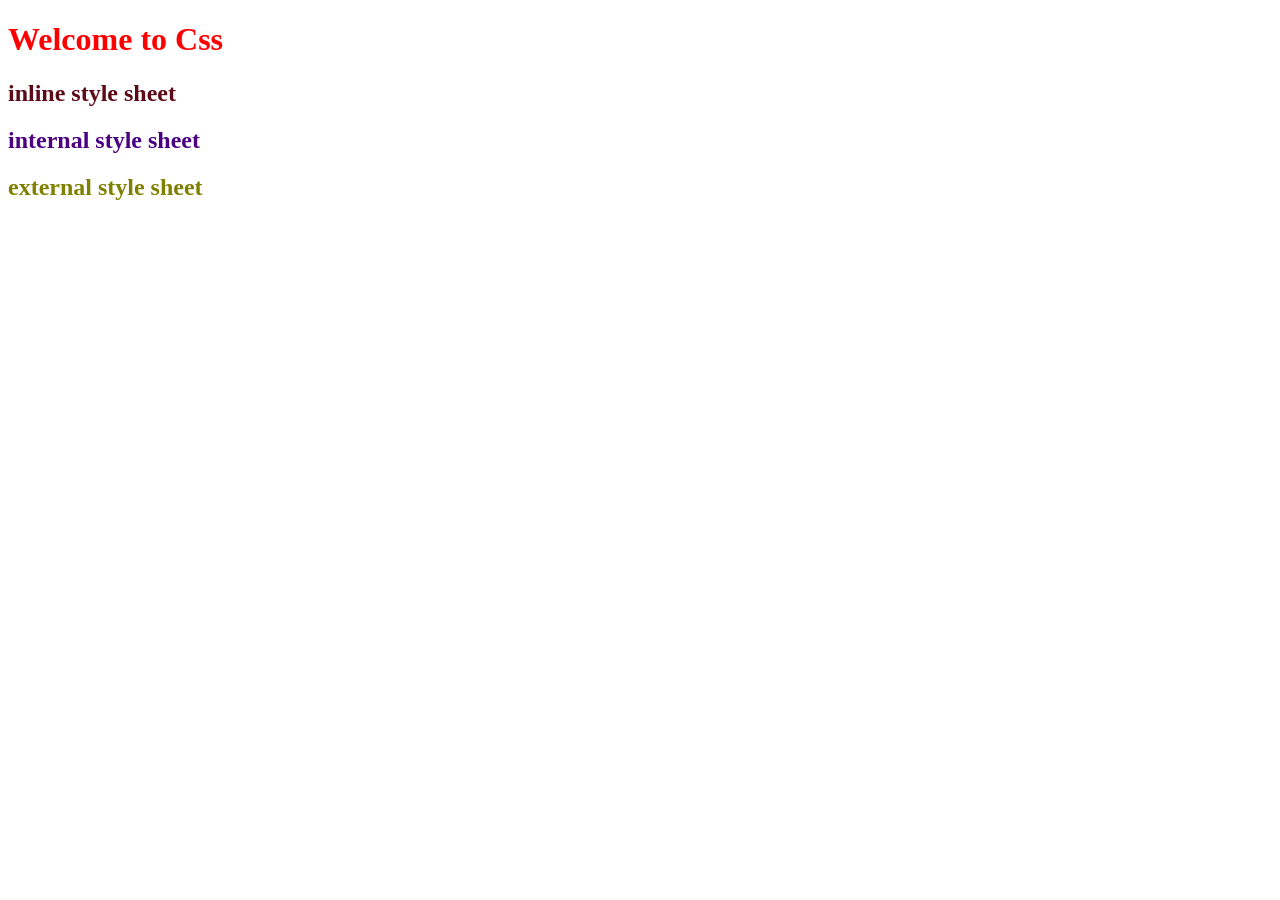
<file: front_end_works/css_works/index.html>
<!DOCTYPE html>
<html lang="en">
<head>
    <meta charset="UTF-8">
    <meta http-equiv="X-UA-Compatible" content="IE=edge">
    <meta name="viewport" content="width=device-width, initial-scale=1.0">
    <title>Document</title>
    <link rel="stylesheet" href="./style.css">
</head>

<body>
    <h1>Welcome to Css</h1>
    <h2 id="htwo">inline style sheet</h2>
    <h2 id="second">internal style sheet</h2>
    <h2 class="third"> external style sheet</h2>
</body>
</html>
</file>
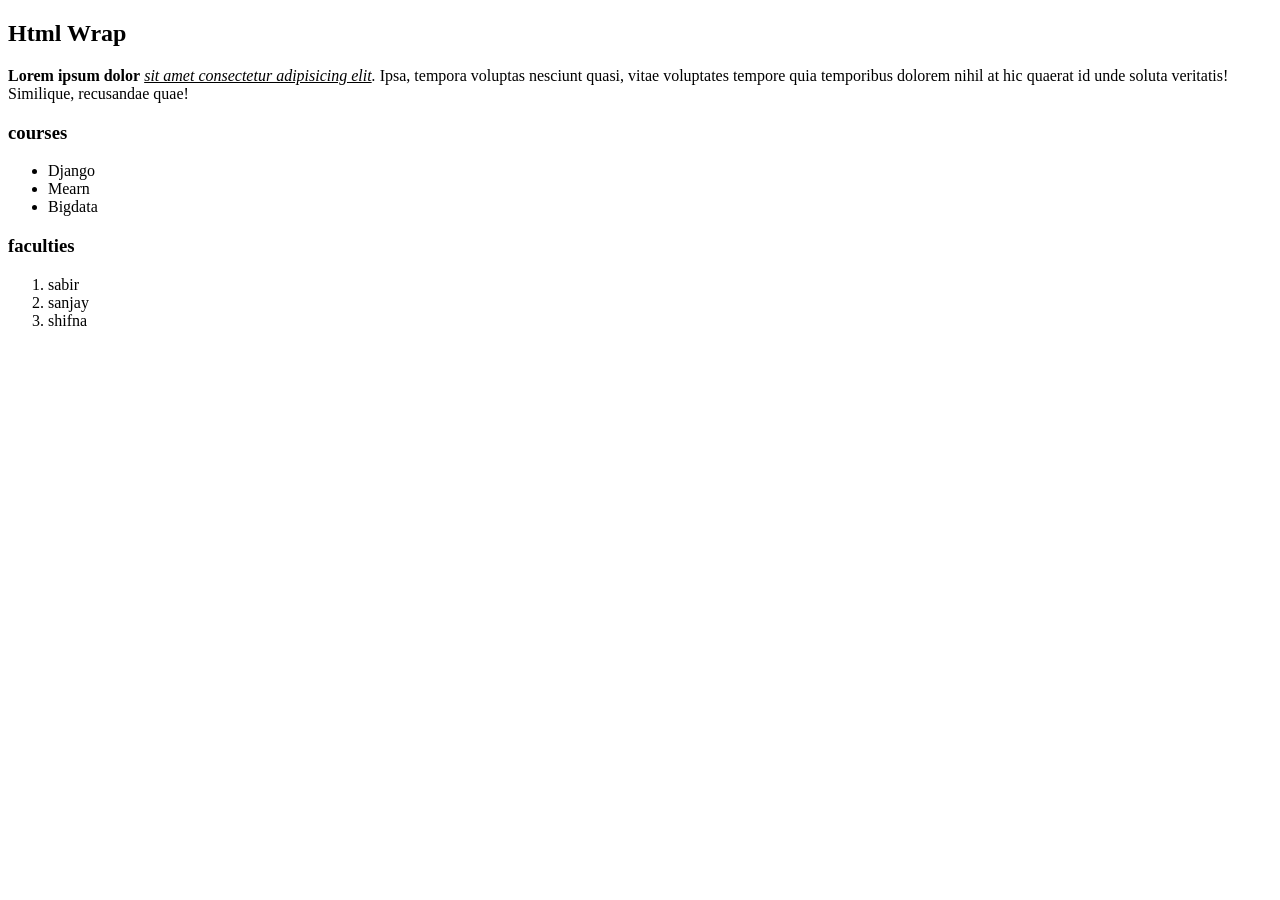
<file: front_end_works/html_works/index.html>
<!DOCTYPE html>
<html lang="en">

<head>
    <meta charset="UTF-8">
    <meta http-equiv="X-UA-Compatible" content="IE=edge">
    <meta name="viewport" content="width=device-width, initial-scale=1.0">
    <title>Document</title>
</head>

<body>
    <!-- this is a comment -->
    <!-- basic tags -->
    <!-- heading tag h1,h2,h3.....h6..strong ->to make particular portion bold,em->to make italise -->
    <!-- u -to underline -->
    <!-- p ->paragraph -->
    <h2>Html Wrap</h2>
    <p>
        <strong>Lorem ipsum dolor</strong> <em><u>sit amet consectetur adipisicing elit</u>.</em>
        Ipsa, tempora voluptas nesciunt quasi, vitae voluptates tempore quia temporibus dolorem nihil at
        hic quaerat id unde soluta veritatis! Similique, recusandae quae!
    </p>
    <!-- unordeed list -->
    <!-- ordered list -->
    <h3>courses</h3>
     <ul>
         <li>Django</li>
         <li>Mearn</li>
         <li>Bigdata</li>
     </ul>
     <h3>faculties</h3>
     <ol>
         <li>sabir</li>
         <li>sanjay</li>
         <li>shifna</li>
     </ol>
</body>

</html>
</file>
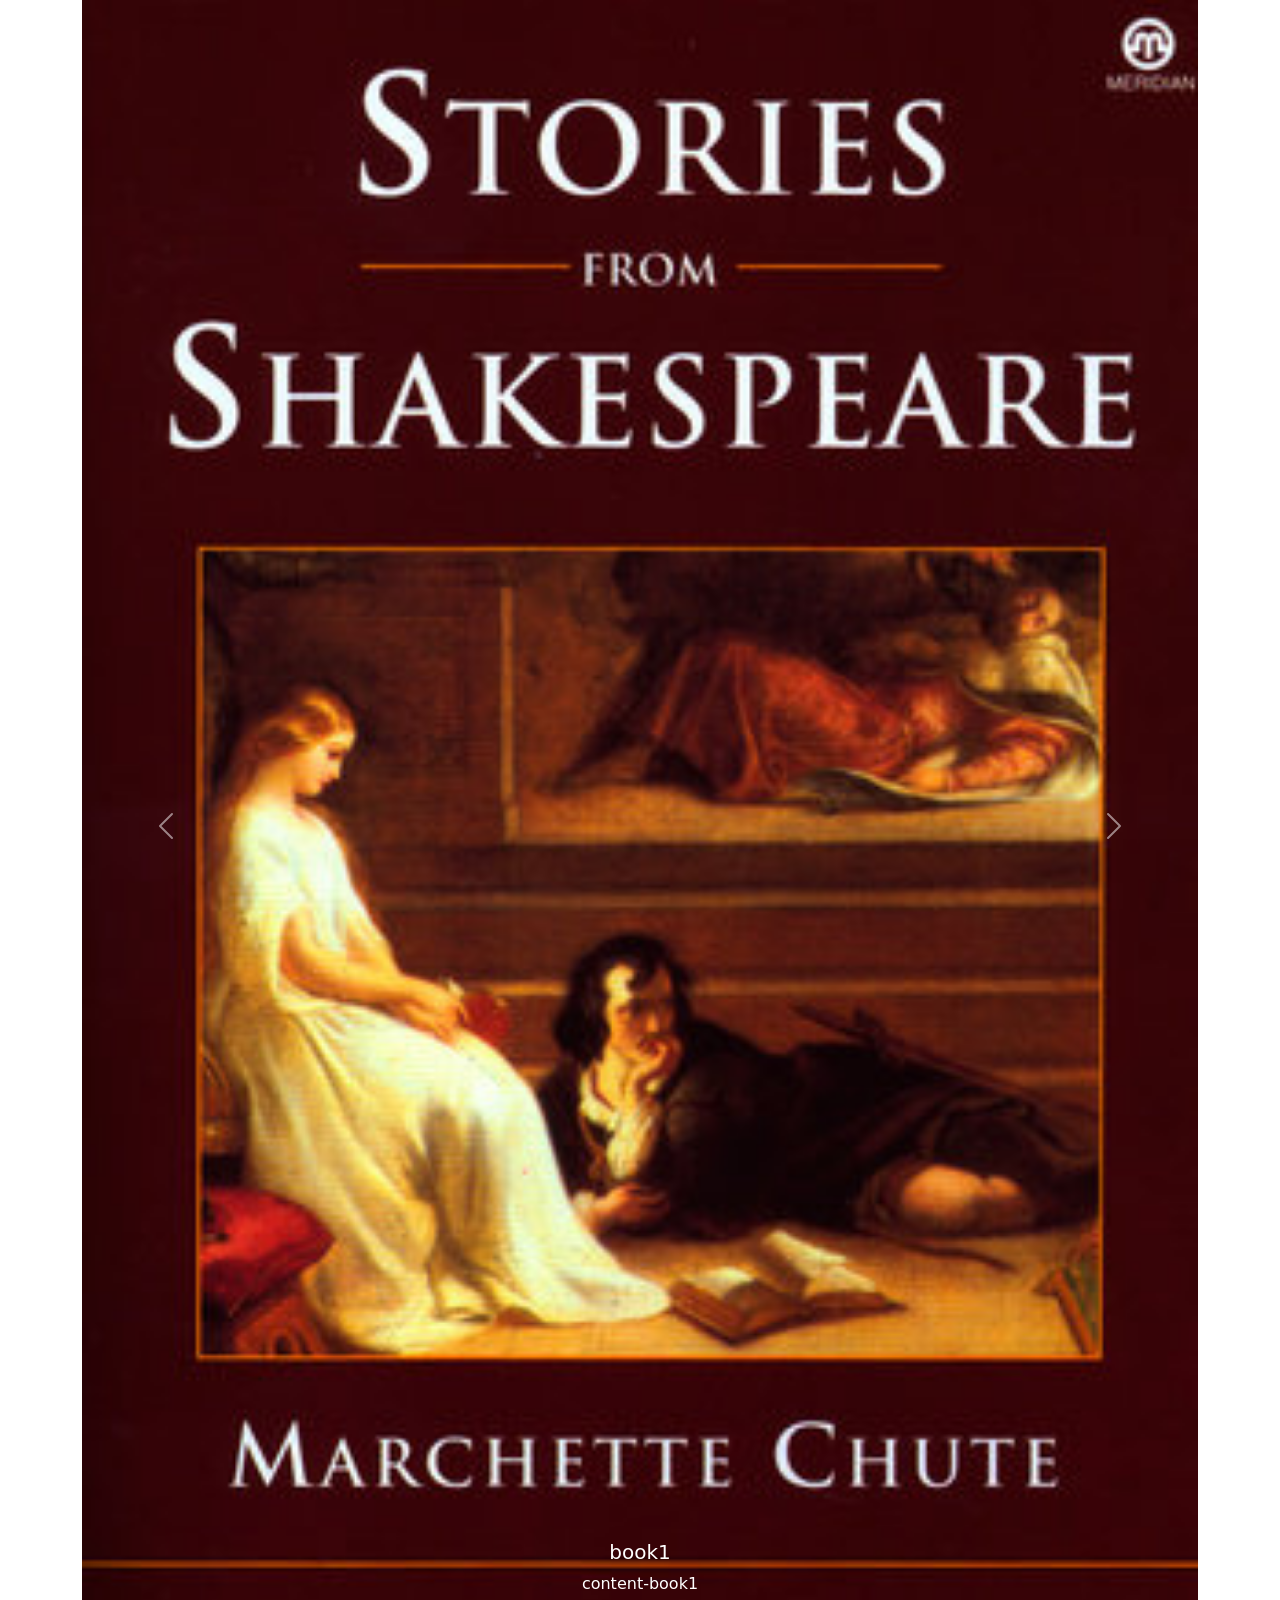
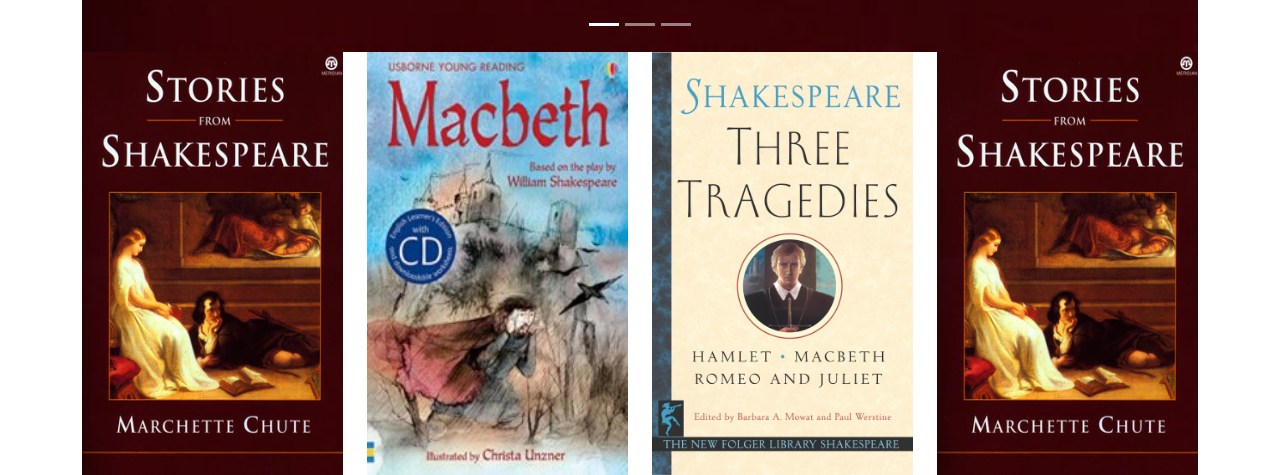
<file: front_end_works/bootstrap_works/bootstrap_bookgallery.html>
<!DOCTYPE html>
<html lang="en">

<head>
    <meta charset="UTF-8">
    <meta http-equiv="X-UA-Compatible" content="IE=edge">
    <meta name="viewport" content="width=device-width, initial-scale=1.0">
    <title>Document</title>
    <link href="https://cdn.jsdelivr.net/npm/bootstrap@5.1.1/dist/css/bootstrap.min.css" rel="stylesheet"
        integrity="sha384-F3w7mX95PdgyTmZZMECAngseQB83DfGTowi0iMjiWaeVhAn4FJkqJByhZMI3AhiU" crossorigin="anonymous">
    <!-- JavaScript Bundle with Popper -->
<script src="https://cdn.jsdelivr.net/npm/bootstrap@5.1.1/dist/js/bootstrap.bundle.min.js" integrity="sha384-/bQdsTh/da6pkI1MST/rWKFNjaCP5gBSY4sEBT38Q/9RBh9AH40zEOg7Hlq2THRZ" crossorigin="anonymous"></script>
</head>

<body>
    <div class="container">
        <div id="carouselExampleCaptions" class="carousel slide" data-bs-ride="carousel">
            <div class="carousel-indicators">
              <button type="button" data-bs-target="#carouselExampleCaptions" data-bs-slide-to="0" class="active" aria-current="true" aria-label="Slide 1"></button>
              <button type="button" data-bs-target="#carouselExampleCaptions" data-bs-slide-to="1" aria-label="Slide 2"></button>
              <button type="button" data-bs-target="#carouselExampleCaptions" data-bs-slide-to="2" aria-label="Slide 3"></button>
            </div>
            <div class="carousel-inner">
              <div class="carousel-item active">
                <img src="./images/9780452010611.jpg" class="d-block w-100" alt="">
                <div class="carousel-caption d-none d-md-block">
                  <h5>book1</h5>
                  <p>content-book1</p>
                </div>
              </div>
              <div class="carousel-item">
                <img src="./images/BC_1409545628-199x300.jpg" class="d-block w-100" alt="...">
                <div class="carousel-caption d-none d-md-block">
                  <h5>book2</h5>
                  <p>content-book2</p>
                </div>
              </div>
              <div class="carousel-item">
                <img src="./images/cvr9780671722616_9780671722616_hr.jpg" class="d-block w-100" alt="...">
                <div class="carousel-caption d-none d-md-block">
                  <h5>book3</h5>
                  <p>content-book3</p>
                </div>
              </div>
            </div>
            <button class="carousel-control-prev" type="button" data-bs-target="#carouselExampleCaptions" data-bs-slide="prev">
              <span class="carousel-control-prev-icon" aria-hidden="true"></span>
              <span class="visually-hidden">Previous</span>
            </button>
            <button class="carousel-control-next" type="button" data-bs-target="#carouselExampleCaptions" data-bs-slide="next">
              <span class="carousel-control-next-icon" aria-hidden="true"></span>
              <span class="visually-hidden">Next</span>
            </button>
          </div>
        <div class="row">
            <div class="col-lg-3 col-md-6 col-12 mt-lg-0 mt-md-3 mt-5"><img src="./images/9780452010611.jpg" alt="" class="w-100 h-100"></div>
            <div class="col-lg-3 col-md-6 col-12 mt-lg-0 mt-md-3 mt-5"><img src="./images/BC_1409545628-199x300.jpg" alt="" class="w-100 h-100"></div>
            <div class="col-lg-3 col-md-6 col-12 mt-lg-0 mt-md-3 mt-5"><img src="./images/cvr9780671722616_9780671722616_hr.jpg" alt="" class="w-100 h-100"></div>
            <div class="col-lg-3 col-md-6 col-12 mt-lg-0 mt-md-3 mt-5"><img src="./images/9780452010611.jpg" alt="" class="w-100 h-100"></div>
        </div>
    </div>

</body>

</html>
</file>
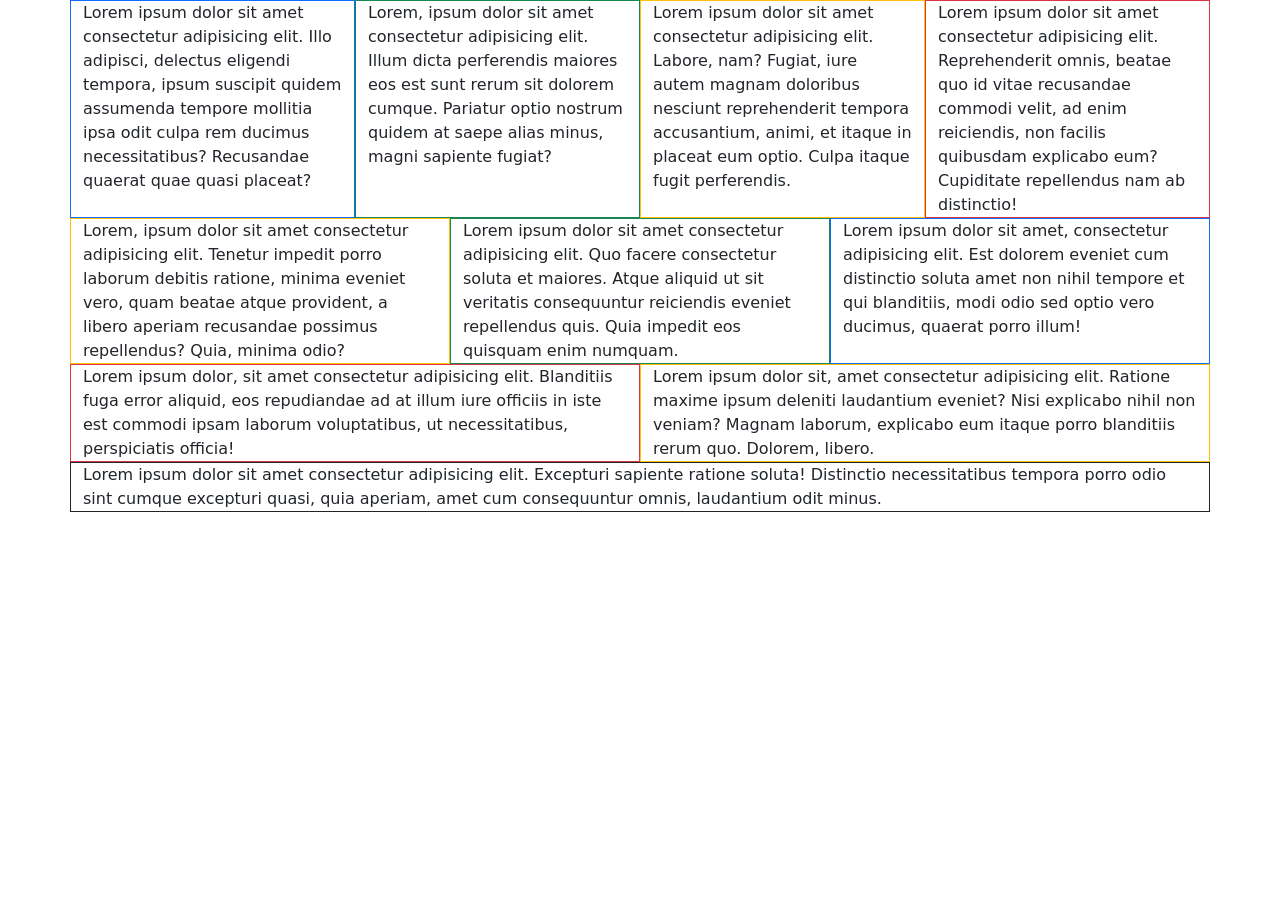
<file: front_end_works/bootstrap_works/bootstrap_grid.html>
<!DOCTYPE html>
<html lang="en">
<head>
    <meta charset="UTF-8">
    <meta http-equiv="X-UA-Compatible" content="IE=edge">
    <meta name="viewport" content="width=device-width, initial-scale=1.0">
    <title>Document</title>
    <link href="https://cdn.jsdelivr.net/npm/bootstrap@5.1.1/dist/css/bootstrap.min.css" rel="stylesheet" integrity="sha384-F3w7mX95PdgyTmZZMECAngseQB83DfGTowi0iMjiWaeVhAn4FJkqJByhZMI3AhiU" crossorigin="anonymous">

    
</head>
<body>
    <div class="container">
        <div class="row">
            <div class="col-3 border border-primary">Lorem ipsum dolor sit amet consectetur adipisicing elit. Illo adipisci, delectus eligendi tempora, ipsum suscipit quidem assumenda tempore mollitia ipsa odit culpa rem ducimus necessitatibus? Recusandae quaerat quae quasi placeat?</div>
            <div class="col-3 border border-success">Lorem, ipsum dolor sit amet consectetur adipisicing elit. Illum dicta perferendis maiores eos est sunt rerum sit dolorem cumque. Pariatur optio nostrum quidem at saepe alias minus, magni sapiente fugiat?</div>
            <div class="col-3 border border-warning">Lorem ipsum dolor sit amet consectetur adipisicing elit. Labore, nam? Fugiat, iure autem magnam doloribus nesciunt reprehenderit tempora accusantium, animi, et itaque in placeat eum optio. Culpa itaque fugit perferendis.</div>
            <div class="col-3 border border-danger">Lorem ipsum dolor sit amet consectetur adipisicing elit. Reprehenderit omnis, beatae quo id vitae recusandae commodi velit, ad enim reiciendis, non facilis quibusdam explicabo eum? Cupiditate repellendus nam ab distinctio!</div>
        </div>
        <div class="row">
            <div class="col-4 border border-warning">Lorem, ipsum dolor sit amet consectetur adipisicing elit. Tenetur impedit porro laborum debitis ratione, minima eveniet vero, quam beatae atque provident, a libero aperiam recusandae possimus repellendus? Quia, minima odio?</div>
            <div class="col-4 border border-success">Lorem ipsum dolor sit amet consectetur adipisicing elit. Quo facere consectetur soluta et maiores. Atque aliquid ut sit veritatis consequuntur reiciendis eveniet repellendus quis. Quia impedit eos quisquam enim numquam.</div>
            <div class="col-4 border border-primary">Lorem ipsum dolor sit amet, consectetur adipisicing elit. Est dolorem eveniet cum distinctio soluta amet non nihil tempore et qui blanditiis, modi odio sed optio vero ducimus, quaerat porro illum!</div>

        </div>
        <div class="row">
            <div class="col-6 border border-danger">Lorem ipsum dolor, sit amet consectetur adipisicing elit. Blanditiis fuga error aliquid, eos repudiandae ad at illum iure officiis in iste est commodi ipsam laborum voluptatibus, ut necessitatibus, perspiciatis officia!</div>
            <div class="col-6 border border-warning">Lorem ipsum dolor sit, amet consectetur adipisicing elit. Ratione maxime ipsum deleniti laudantium eveniet? Nisi explicabo nihil non veniam? Magnam laborum, explicabo eum itaque porro blanditiis rerum quo. Dolorem, libero.</div>
        </div>
        <div class="row">
            <div class="col-12 border border-dark">Lorem ipsum dolor sit amet consectetur adipisicing elit. Excepturi sapiente ratione soluta! Distinctio necessitatibus tempora porro odio sint cumque excepturi quasi, quia aperiam, amet cum consequuntur omnis, laudantium odit minus.</div>
        </div>
        </div>

    </div>
    
</body>
</html>
</file>
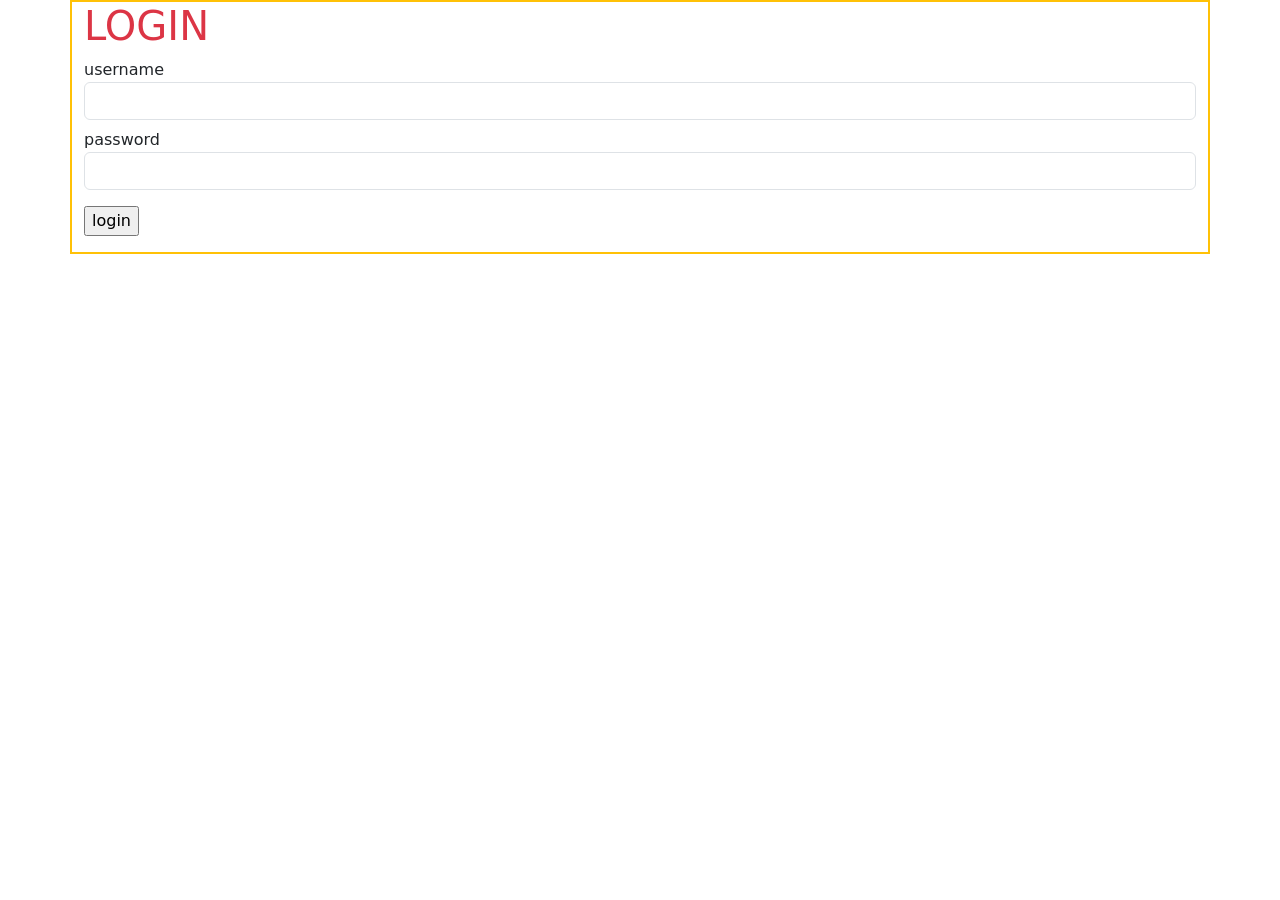
<file: front_end_works/bootstrap_works/bootstrap_index.html>
<!DOCTYPE html>
<html lang="en">
<head>
    <meta charset="UTF-8">
    <meta http-equiv="X-UA-Compatible" content="IE=edge">
    <meta name="viewport" content="width=device-width, initial-scale=1.0">
    <title>Document</title>
    <!-- CSS only -->
<link href="https://cdn.jsdelivr.net/npm/bootstrap@5.1.1/dist/css/bootstrap.min.css" rel="stylesheet" integrity="sha384-F3w7mX95PdgyTmZZMECAngseQB83DfGTowi0iMjiWaeVhAn4FJkqJByhZMI3AhiU" crossorigin="anonymous">
</head>
<body>
    <div class="container border border-warning border-2">
        <h1 class="text-danger">LOGIN</h1>
        <div class="mb-2">
            <label for="">username</label>
            <input type="text" name="" id="" class="form-control">
         </div> 
         <div class="mb-3">
             <label for="">password</label>
             <input type="text" name="" id="" class="form-control">
         </div>  
         <div>
             <input type="button" value="login" class="btn-primary mb-3 ">
         </div>
        </div>
        

  
    
</body>
</html>
</file>
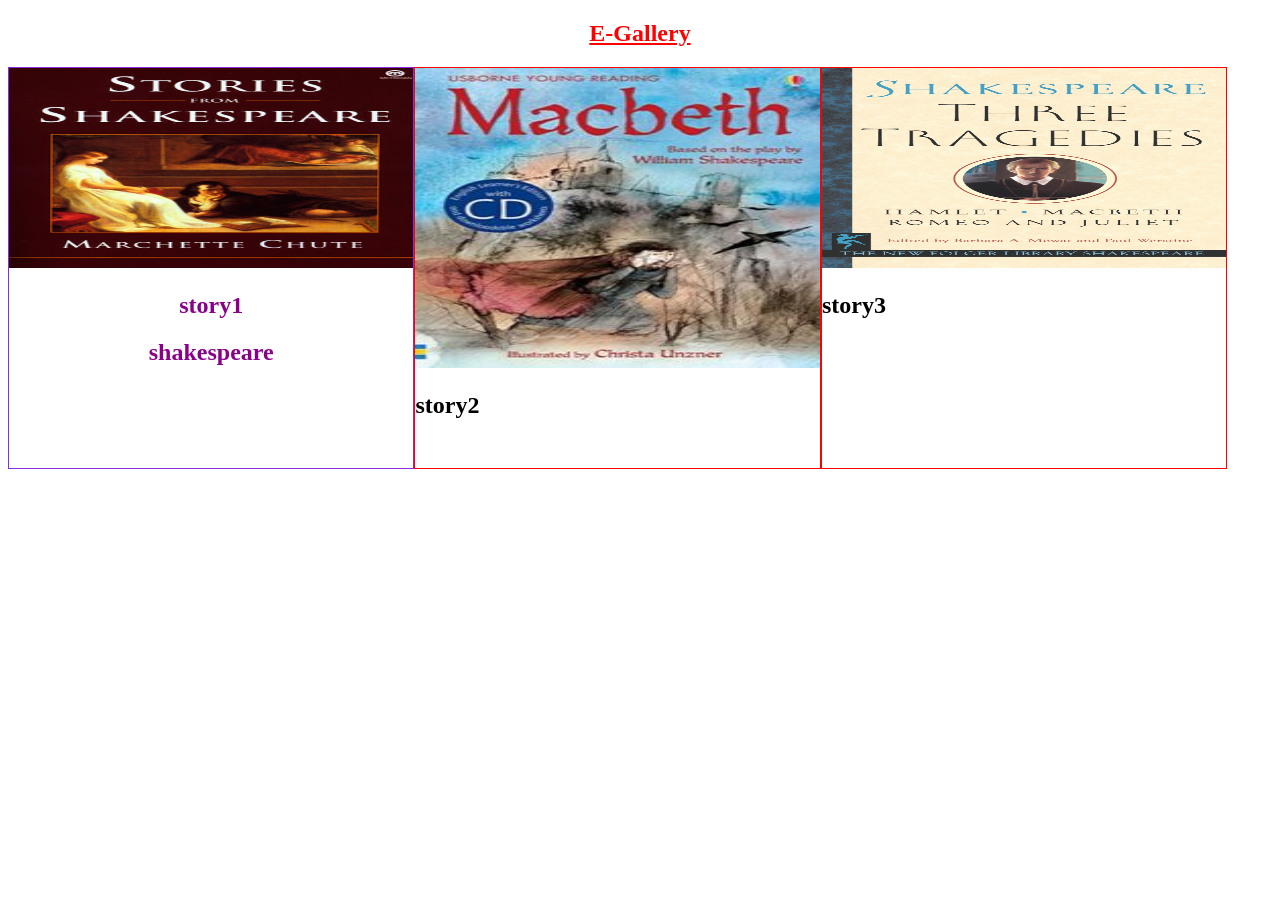
<file: front_end_works/css_works/bookgallery.html>
<!DOCTYPE html>
<html lang="en">
<head>
    <meta charset="UTF-8">
    <meta http-equiv="X-UA-Compatible" content="IE=edge">
    <meta name="viewport" content="width=device-width, initial-scale=1.0">
    <title>Document</title>
    <link rel="stylesheet" href="./book_style.css">
</head>
<body>

    <h2 class="heading"> E-Gallery</h2>

    <div class="section1">
       <img src="./images/9780452010611.jpg" alt="">
       <h2>story1</h2>
       <h2>shakespeare</h2>
    </div>
        
    <div class="section2">
        <img src="./images/BC_1409545628-199x300.jpg" alt="">
        <h2>story2</h2>
     </div>

    <div class="section3">
        <img src="./images/cvr9780671722616_9780671722616_hr.jpg" alt="">
        <h2>story3</h2>
    </div>
    
    
</body>
</html>
</file>
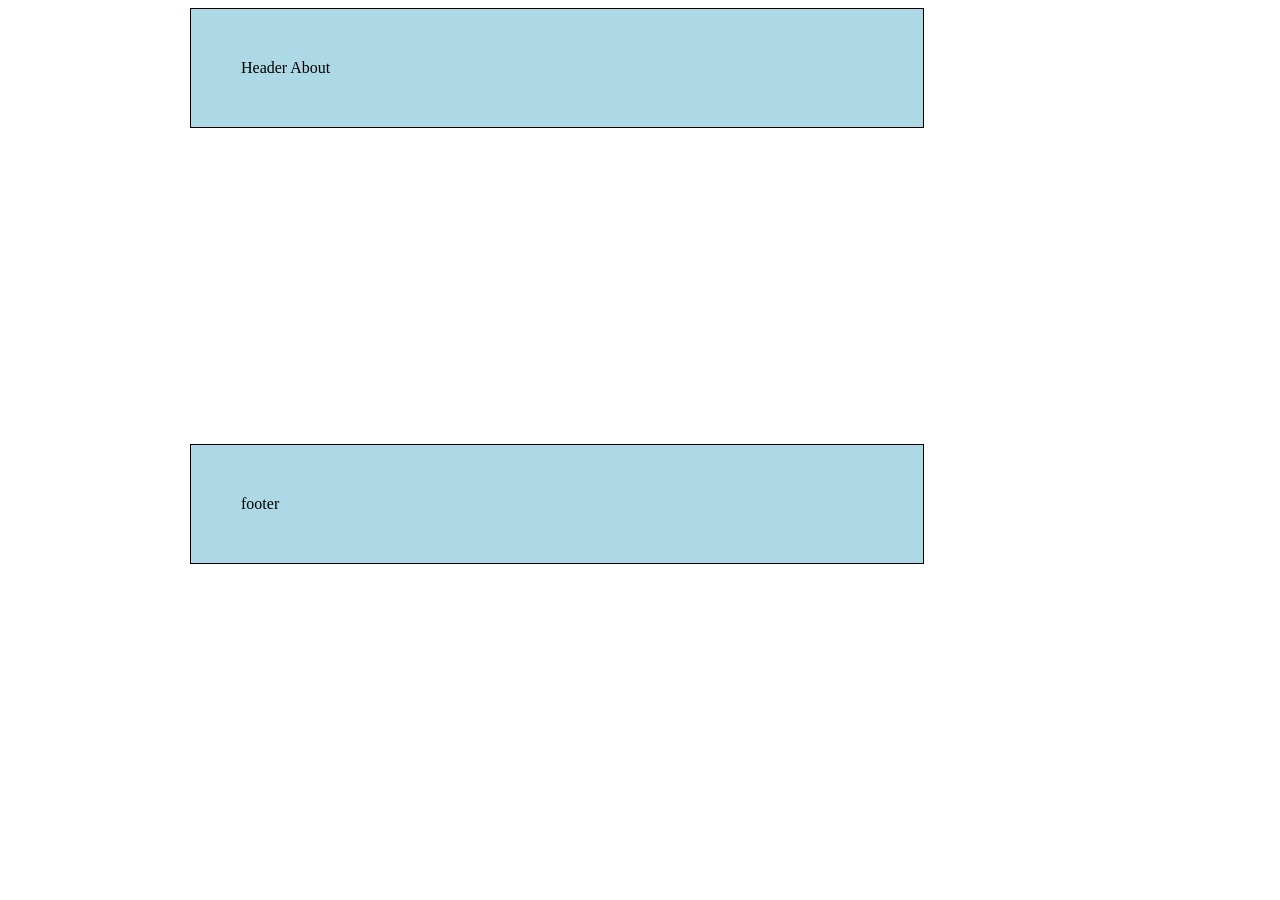
<file: front_end_works/css_works/boxmodel.html>
<!DOCTYPE html>
<html lang="en">
<head>
    <meta charset="UTF-8">
    <meta http-equiv="X-UA-Compatible" content="IE=edge">
    <meta name="viewport" content="width=device-width, initial-scale=1.0">
    <title>Document</title>
    <link rel="stylesheet" href="./boxstyle.css">
</head>
<body>
    <div class="head">
      Header About
    </div>
    <div class="foot">
        footer

    </div>

    


</body>
</html>
</file>
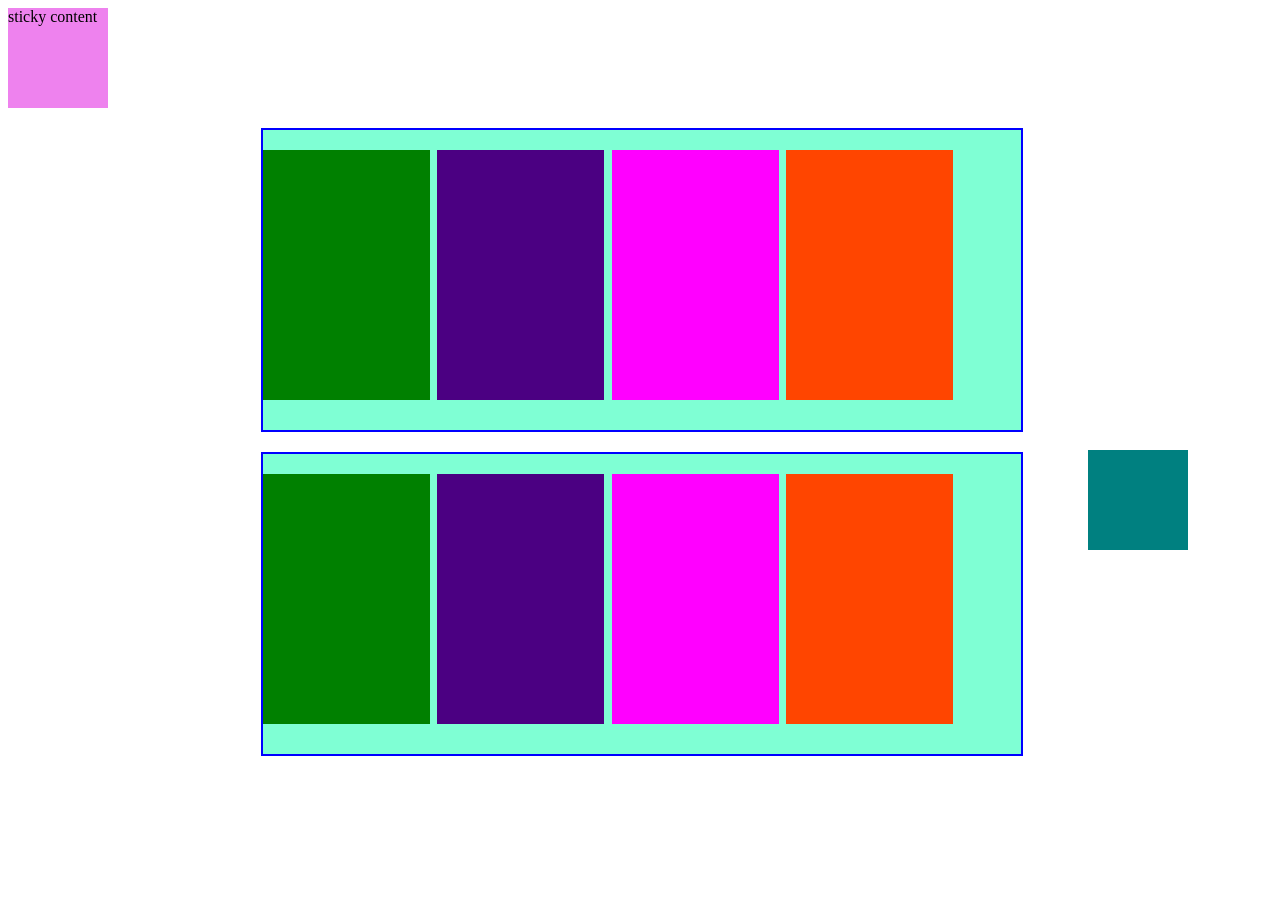
<file: front_end_works/css_works/position.html>
<!DOCTYPE html>
<html lang="en">
<head>
    <meta charset="UTF-8">
    <meta http-equiv="X-UA-Compatible" content="IE=edge">
    <meta name="viewport" content="width=device-width, initial-scale=1.0">
    <title>Document</title>
    <link rel="stylesheet" href="position-stlyle.css">
</head>
<body>
    <div class="fixed"></div>
    <div class="sticky">sticky content</div>
  
    <div class="row">
        <div class="col col-1"></div>
        <div class="col col-2"></div>
        <div class="col col-3"></div>
        <div class="col col-4"></div>
    </div>
  
    <div class="row">
        <div class="col col-1"></div>
        <div class="col col-2"></div>
        <div class="col col-3"></div>
        <div class="col col-4"></div>
    </div>

</body>
</html>
</file>
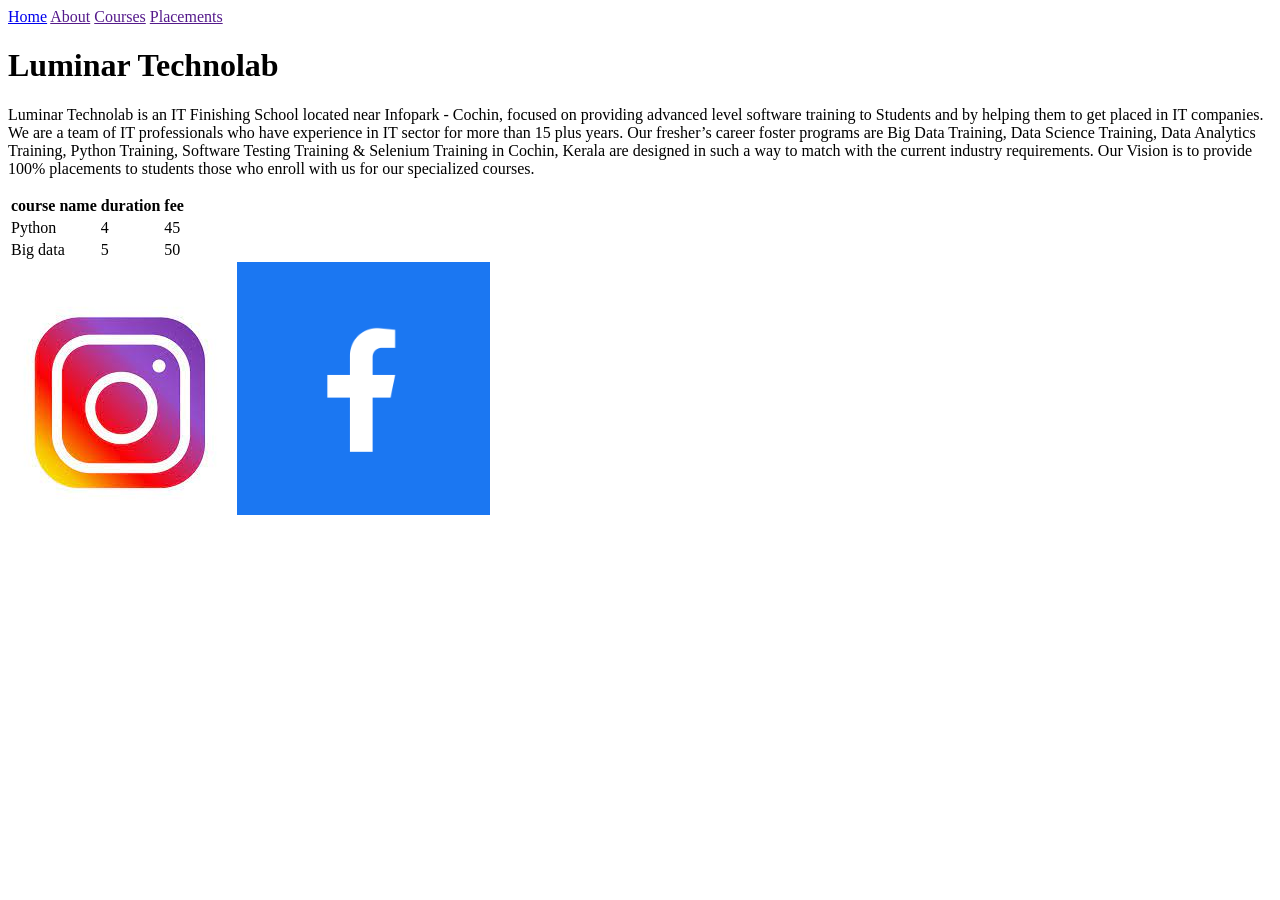
<file: front_end_works/html_works/home.html>
<!DOCTYPE html>
<html lang="en">

<head>
    <meta charset="UTF-8">
    <meta http-equiv="X-UA-Compatible" content="IE=edge">
    <meta name="viewport" content="width=device-width, initial-scale=1.0">
    <title>Document</title>
</head>

<body>
    <header>
        <a href="./index.html">Home</a>
        <a href="">About</a>
        <a href="">Courses</a>
        <a href="">Placements</a>
    </header>

    <main>
        <h1>Luminar Technolab</h1>
        <p>
            Luminar Technolab is an IT Finishing School located near Infopark - Cochin,
            focused on providing advanced level software training to Students and by helping them to get placed in IT
            companies.
            We are a team of IT professionals who have experience in IT sector for more than 15 plus years. Our
            fresher’s career foster programs are Big Data Training, Data Science Training, Data Analytics Training,
            Python Training, Software Testing Training & Selenium Training in Cochin,
            Kerala are designed in such a way to match with the current industry requirements. Our Vision is to provide
            100% placements to students those who enroll with us for our specialized courses.
        </p>
        <table>
            <tr>
                <th>course name</th>
                <th>duration</th>
                <th>fee</th>
            </tr>
            <tr>
                <td>Python</td>
                <td>4</td>
                <td>45</td>
            </tr>
            <tr>
                <td>Big data</td>
                <td>5</td>
                <td>50</td>
            </tr>
        </table>

    </main>

    <footer>
        <img src="./images/download.jpg" alt="no image">
        <img src="./images/facebook--600.png" alt=""width="20%" height="20%">

    </footer>
</body>

</html>
</file>
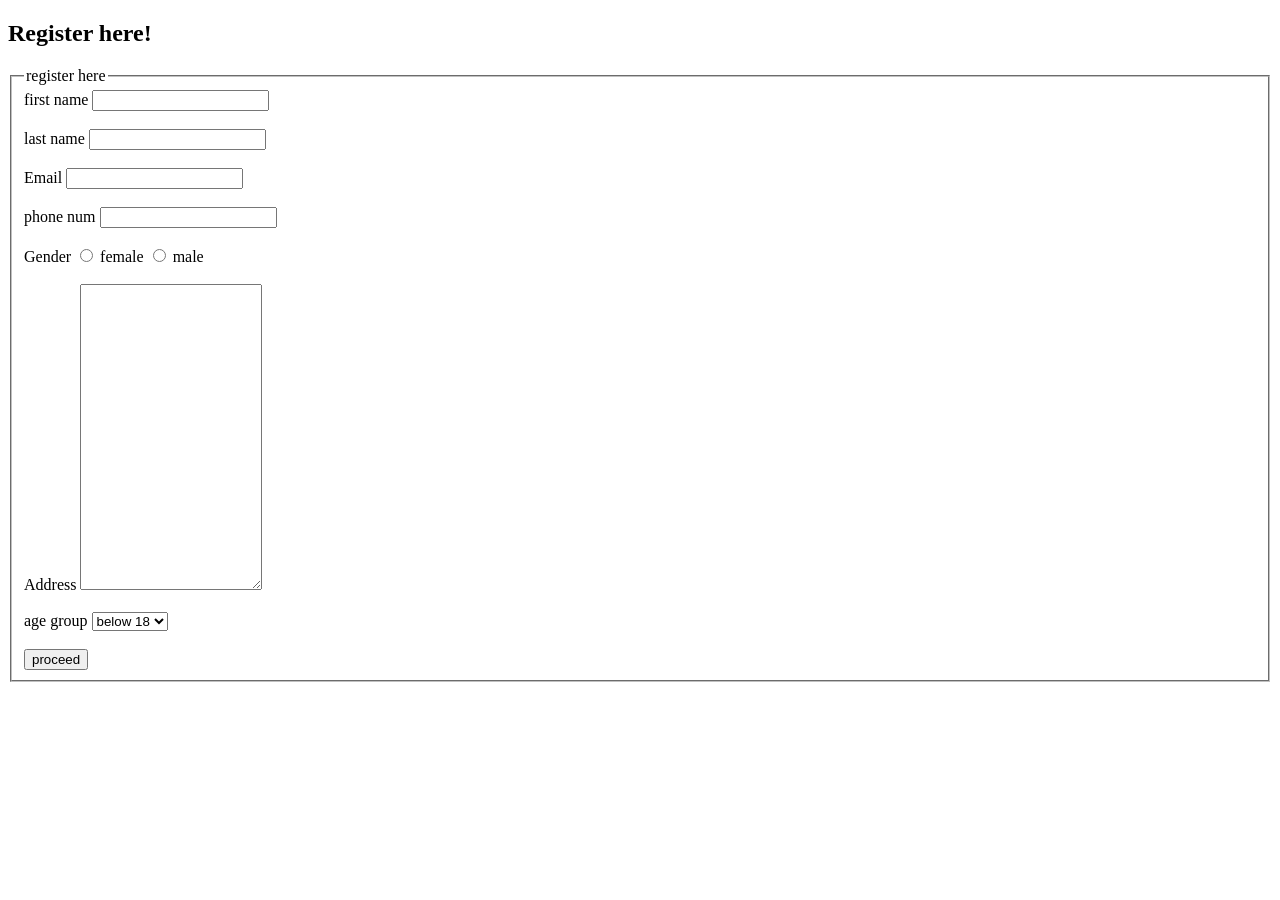
<file: front_end_works/html_works/registration.html>
<!DOCTYPE html>
<html lang="en">
<head>
    <meta charset="UTF-8">
    <meta http-equiv="X-UA-Compatible" content="IE=edge">
    <meta name="viewport" content="width=device-width, initial-scale=1.0">
    <title>Document</title>
</head>
<body>
    <h2>Register here!</h2>

    <form action="">
        <fieldset>
            <legend>register here</legend>
            <label for="f_name">first name</label>
            <input type="text" id="f_name"> <br><br>
    
            <label for="l_name">last name</label>
            <input type="text" name="" id="l_name"> <br><br>
    
            <label for ="email">Email</label>
            <input type="email" name="" id="email"><br><br>
    
            <label for="phone">phone num</label>
            <input for="text"name="" id="phone"> <br><br>
    
            <label for="">Gender</label>
            <input type="radio" name="gender" id="female"> <label for="female">female</label>
            <input type="radio" name="gender" id="male"> <label for="male">male</label> <br><br>


            <label for="add">Address</label>
            <textarea rows="20" cols="20" id="add"></textarea> <br><br>
    
            <label for="">age group</label>
            <select name="" id="">
                <option value="">below 18</option>
                <option name="">18+</option>
                <option name="">65+</option>
            </select><br><br>
    
    
            <input type="submit" value="proceed"> 
    </fieldset>
    </form>
</body>
</html>
</file>
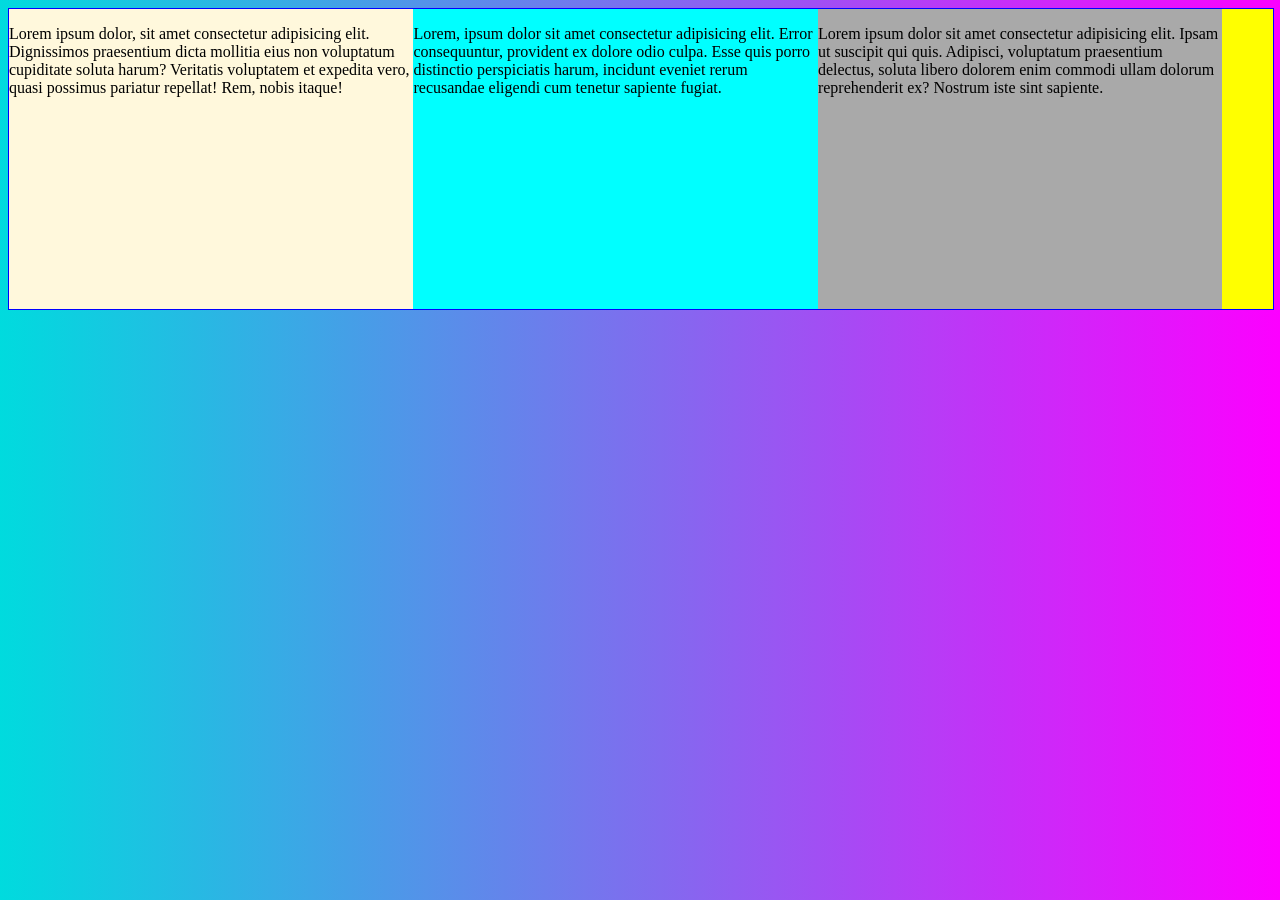
<file: front_end_works/bootstrap_works/images/flex_box/flex_index.html>
<!DOCTYPE html>
<html lang="en">

<head>
    <meta charset="UTF-8">
    <meta http-equiv="X-UA-Compatible" content="IE=edge">
    <meta name="viewport" content="width=device-width, initial-scale=1.0">
    <title>Document</title>
    <link rel="stylesheet" href="./flex_style.css">
</head>

<body>
    <div class="row">
        <div class="col">
        <p>
            Lorem ipsum dolor, sit amet consectetur adipisicing elit. Dignissimos praesentium dicta mollitia eius non
            voluptatum cupiditate soluta harum? Veritatis voluptatem et expedita vero, quasi possimus pariatur repellat!
            Rem, nobis itaque!
        </p>
        </div>
        <div class="col">
        <p>
            Lorem, ipsum dolor sit amet consectetur adipisicing elit. Error consequuntur, provident ex dolore odio culpa.
            Esse quis porro distinctio perspiciatis harum, incidunt eveniet rerum recusandae eligendi cum tenetur
            sapiente fugiat.
        </p>
        </div>   
        <div class="col">
        <p>
            Lorem ipsum dolor sit amet consectetur adipisicing elit. Ipsam ut suscipit qui quis. Adipisci, voluptatum
            praesentium delectus, soluta libero dolorem enim commodi ullam dolorum reprehenderit ex? Nostrum iste sint
            sapiente.
        </p>
    </div>
</body>

</html>
</file>
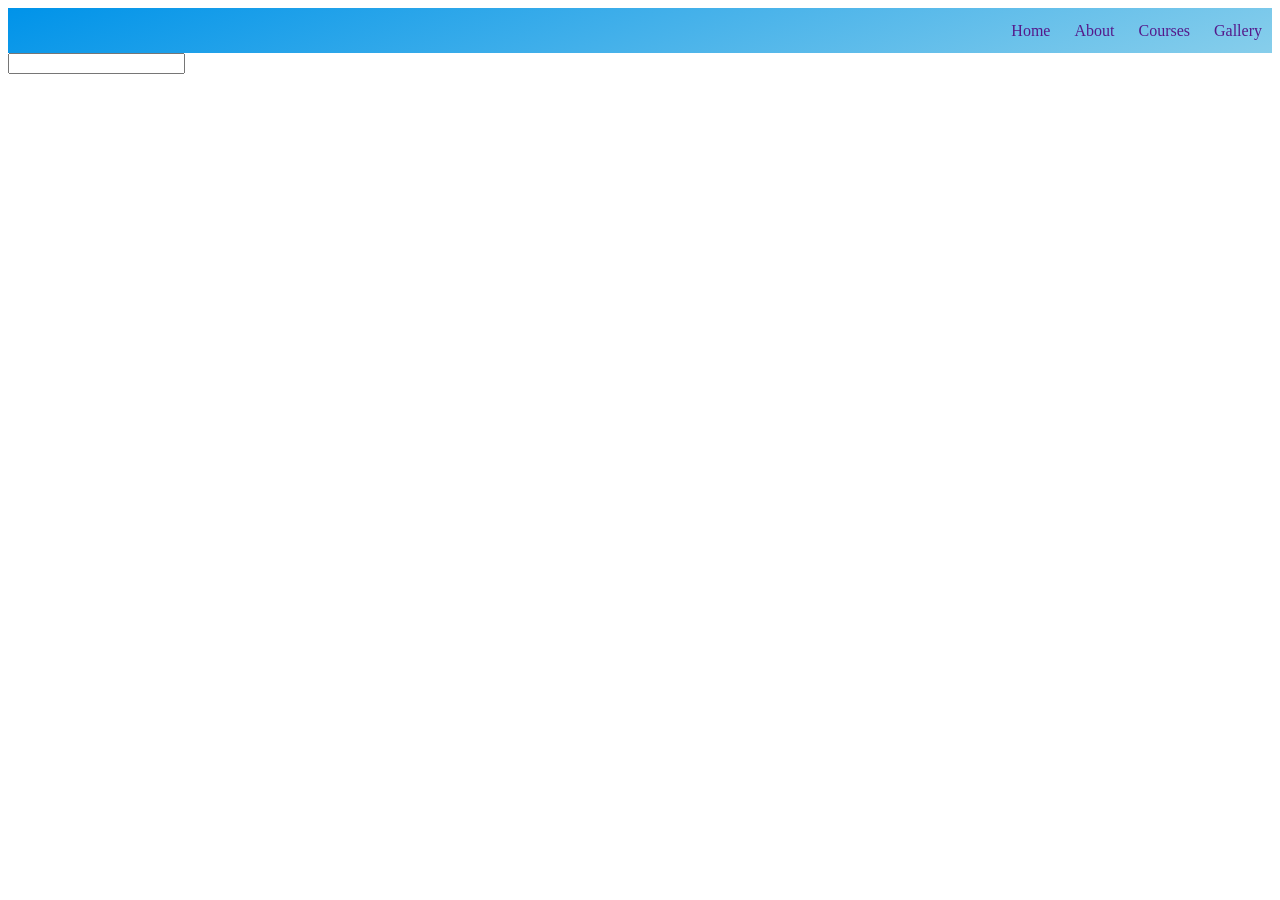
<file: front_end_works/bootstrap_works/images/homeworks/15sep.html>
<!DOCTYPE html>
<html lang="en">
<head>
    <meta charset="UTF-8">
    <meta http-equiv="X-UA-Compatible" content="IE=edge">
    <meta name="viewport" content="width=device-width, initial-scale=1.0">
    <title>Document</title>
    <link rel="stylesheet" href="15sep_Style.css">
</head>
<body>
    <header>
        <div>
            <a href="">Home</a> <a href="">About</a> <a href="">Courses</a> <a href="">Gallery</a>
        </div>
    </header>
    <input type="text" class="inpt">
    
</body>
</html>
</file>
<file: front_end_works/css_works/style.css>
/* tag name or id or class name */
/* {
    property :value:
    property:value:
    .
    .
    .


} */

h1{
    color:red;
}
#htwo{
    color:hsl(350, 80%, 20%)
}
#second{
    color:indigo
}
.third{
    color:olive
}
</file>
<file: front_end_works/css_works/book_style.css>
div{
    /* units */
    width:32%;
    height:400px;
    border: 1px solid red;
    float: left;
}

img{
    width:100%;
    height:50%;
}

.heading{
    color: red;
    text-align: center;
    text-decoration: underline;
}

.section1{
    border-color:blueviolet;
}

.section1 h2{
    color: darkmagenta;
    text-decoration:u;
    text-align: center;
}
.section2 img{
    height:75%;
    
    
}
@media(max-width:500px){
    
}
</file>
<file: front_end_works/css_works/boxstyle.css>
div{
    height:-22px;
    background-color:lightblue;
    border: 1px solid black;
    width: 50%;
    margin-left:182px;
    padding:50px;

}
.foot{
    margin-top: 25%;
    
}
.head{
    
}
</file>
<file: front_end_works/css_works/position-stlyle.css>
.row{
    width:60%;
    height:300px;
    background-color: aquamarine;
    border:2px solid blue;
    position:relative;
    left:20%;
    margin-top:20px;
}
.col{
    width:22%;
    height:250px;
    position: absolute;
    top:20px;
    
    
}
.col-1{
    background-color: green;
}
.col-2{
    background-color: indigo;
    left:23%;
}
.col-3{
    background-color: magenta;
    left:46%;
}
.col-4{
    background-color: orangered;
    left:69%
}
.fixed{
    width:22%;
    height:250px;
    position: absolute;
    top:20px; 
}
.fixed{
    width:100px;
    height:100px;
    background-color: teal;
    position:fixed;
    top:50%;
    left:85%;
}
.sticky{
    width:100px;
    height:100px;
    background-color: violet;
    position:sticky;
    top: 0.33%

}
</file>
<file: front_end_works/bootstrap_works/images/flex_box/flex_style.css>
body{
    background-color: #00DBDE;
background-image: linear-gradient(90deg, #00DBDE 0%, #FC00FF 100%);

}
.row{
    width:100%;
    /* height:400px; */
    background-color: yellow;
    border: 1px solid blue;
    display:flex;
    /* justify-content:space-evenly;
    align-items:flex-end; */
    

}
.col{
    width:32%;
    height:300px;
    border:1 px soild black;

}
.row .col:nth-child(1){
    background-color: cornsilk;

}
.row .col:nth-child(2){
    background-color: cyan;
    /* flex:1; */
}
.row .col:nth-child(3){
    background-color: darkgray;
    /* flex:1; */
}
 @media(max-width:500px){
     .row{
         display:flex;
         flex-direction: column;
         align-items: center;
     }
     .col{
         width: 70%;
         padding: 20px;
     }

 }
</file>
<file: front_end_works/bootstrap_works/images/homeworks/15sep_Style.css>
header{
    background-color: #0093E9;
    background-image: linear-gradient(160deg,#0093E9 0%,skyblue);
    width:100%;
    height:45px;
    display:flex;
    justify-content: flex-end;
    align-items: center;


}
a{
    text-decoration: none;

}
/* header div{
    padding:10px; */
/* } */
div a{
    margin:10px;
}
div a:hover{
        background-color: rgba(63, 36, 128,0.5);
        border:1px soild red;
        border-radius:30%;

}
.inpt:focus{
    border:1px solid red;
    width:300px;
    border-radius: 40%;
}
</file>
